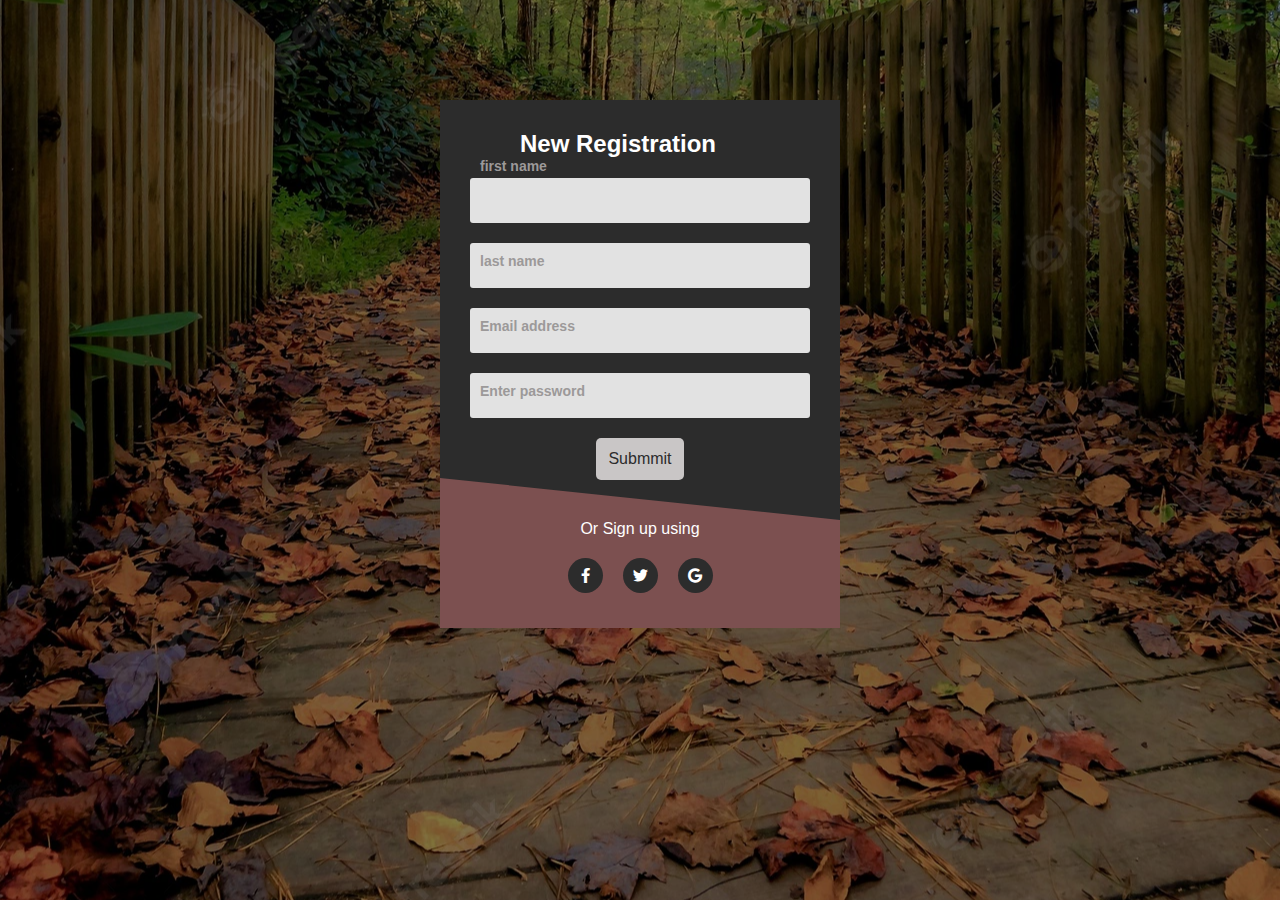
<file: index.html>
<!DOCTYPE html>
<html lang="en">
<head>
    <meta charset="UTF-8">
    <meta name="viewport" content="width=, initial-scale=1.0">
    <link rel="stylesheet" href="style.css">
    <link rel="stylesheet" href="https://cdnjs.cloudflare.com/ajax/libs/font-awesome/5.15.2/css/all.min.css">
    <title>FORM</title>
</head>
<body>
    <div class="container">
        <form>
            <h1>New Registration</h1>
            <div class="form-group">
                <input type="text" id="first name" class="form-input" rfequired>
                <label for="first name" class="form-label">first name</label>
            </div>

            <div class="form-group">
                <input type="text" id="lastname" class="form-input" required>
                <label for="lastname" class="form-label">last name</label>
            </div>

            <div class="form-group">
                <input type="email" id="email" class="form-input" required>
                <label for="email" class="form-label">Email address</label>
            </div>

            <div class="form-group">
                <input type="password" id="password" class="form-input" required>
                <label for="password" class="form-label">Enter password</label>
            </div>

            <div class="form-button">
               <a href="#" class="btn">Submmit</a> 
            </div>
           
        </form>

        <div class="form-bottom">
            <div class="text">Or Sign up using</div>

            <d iv class="soccial">
                <i class="fab fa-facebook-f"></i>
                <i class="fab fa-twitter"></i>
                <i class="fab fa-google"></i>
              </div>
        </div>
    </div>
    
</body>
</html>
</file>
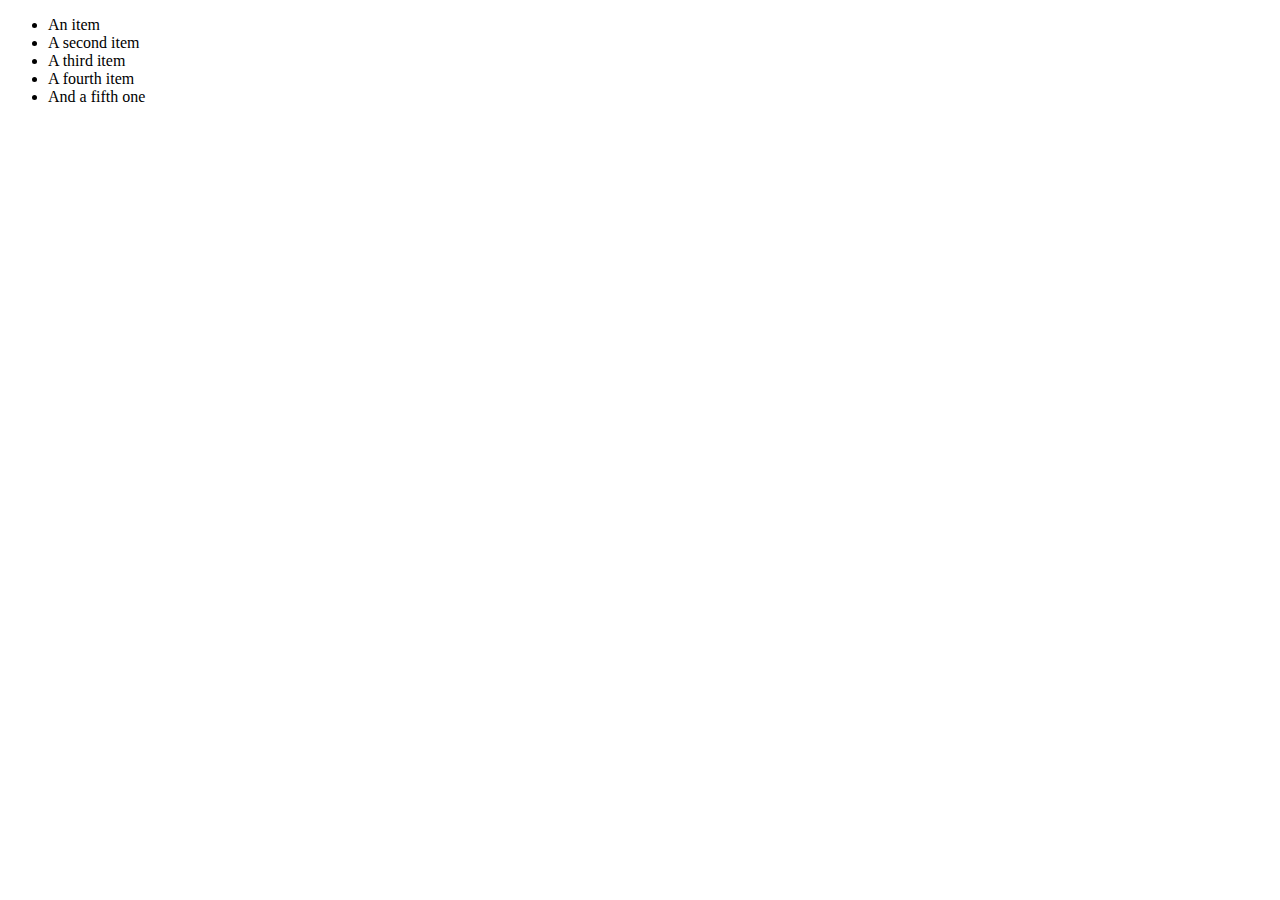
<file: bootstrap.html>
<!DOCTYPE html>
<html lang="en">
<head>
    <meta charset="UTF-8">
    <meta name="viewport" content="width=device-width, initial-scale=1.0">
    <title>Document</title>
</head>
<ul class="list-group">
    <li class="list-group-item">An item</li>
    <li class="list-group-item">A second item</li>
    <li class="list-group-item">A third item</li>
    <li class="list-group-item">A fourth item</li>
    <li class="list-group-item">And a fifth one</li>
  </ul>
<body>
    
</body>
</html>
</file>
<file: style.css>
*{
    margin-top: 0;
    padding: 0;
    box-sizing: border-box;
}
body {
    font-family: sans-serif;
    background: linear-gradient(rgba(0,0,0, .5), rgba(0,0,0, .5)),url(./beautiful-view-.webp) no-repeat center;


    display: flex;
    justify-content: center;
    align-items: center;
}
.container{
    width: 400px;
    height:auto;
    background-color: #7c5050;
    margin-top: 100px;
}
form{
    background-color: #2c2c2c;
    padding: 30px;
    clip-path: polygon(0 0,100% 0%,100% 100%,0 90%);
    
}
h1{
    font-size: 24px;
    color: #fff;
    margin-bottom: 20px;
    margin-left: 50px;
    align-items: center;
}
.form-group{
    margin-bottom: 20px;
    position: relative;

}
.form-input{
    display: block;
    margin-bottom: 20px;
    padding: 15px;
    width: 100%;
    background-color: #e2e2e2;
    border: none;
    border-radius: 3px;
    color: black;
    cursor: pointer;
    transition: all .3s ease;
}
.form-input:focus{
    outline: none;
    border-bottom: solid #ff01f6;
}
.form-label{
    display: block;
    position: absolute;
    top: 10px;
    left: 10px;
    color: rgb(156, 153, 153);
    font-size: 14px;
    font-weight: bold;
    transition: all .3s ease;
}
.form-input:focus + .form-label,
.form-input:valid + .form-label{
    top: -20px;
}
.form-button{
    text-align: center;
    margin-bottom: 10px;
    
   

}
.btn{
    display: inline-block;
    color: #2c2c2c;
    background-color: #c9c6c6;
    padding: 10px;
    border-radius: 5px;
    border: 2px solid transparent ;
    text-decoration: none;
    transition: all .3s ease;

}
.btn:hover{
    background-color: transparent;
    color: #fff;
    border: 2px solid #000 ;
    transition: all .3s ease;
    box-shadow: 0,10px,20px rgba(0,0,0, .4);

}  
.form-bottom{
    margin-bottom: 25px;
    text-align: center;
    color: #fff;
   

}
.soccial{
   display: flex;
   font-size: 15px;
   justify-content: center;
   margin-top: 10px;
   align-items: center;

}
.soccial i {
    width: 35px;
    height: 35px;
    background-color: #2c2c2c;
    border-radius: 50%;
    padding: 10px;
    margin: 10px;
    cursor: pointer;
    color: #fff;
    box-shadow: 0,10px,20px rgba(196, 190, 190, 0.4);
   

}
.soccial i:hover {
    transform: translateY(3px);
    box-shadow: 0,5px,10px rgba(75, 64, 64, 0.2);

}
</file>
